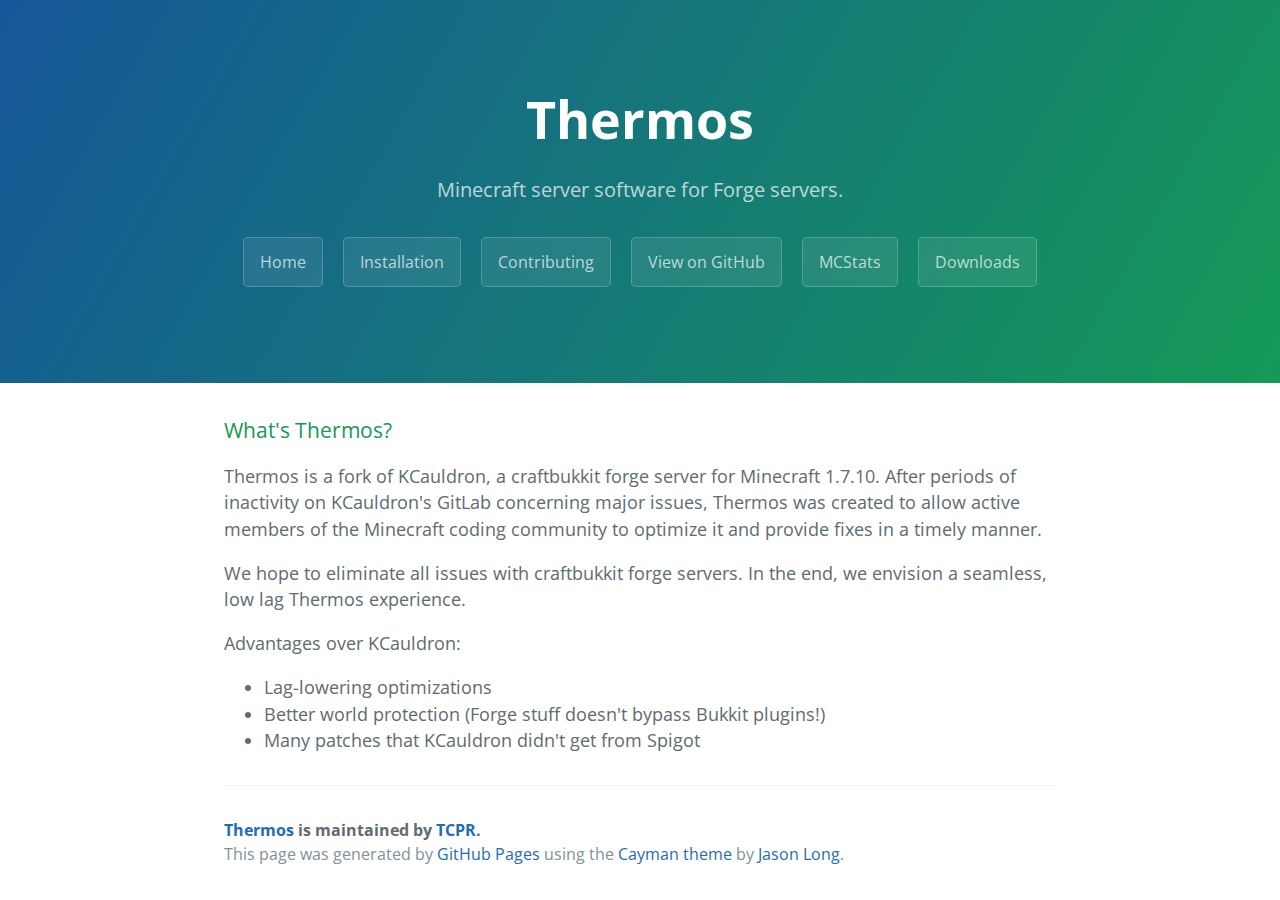
<file: index.html>
<!DOCTYPE html>
<html lang="en-us">
   <head>
      <meta charset="UTF-8">
      <title>Thermos by TCPR</title>
      <meta name="viewport" content="width=device-width, initial-scale=1">
      <link rel="stylesheet" type="text/css" href="stylesheets/normalize.css" media="screen">
      <link href='https://fonts.googleapis.com/css?family=Open+Sans:400,700' rel='stylesheet' type='text/css'>
      <link rel="stylesheet" type="text/css" href="stylesheets/stylesheet.css" media="screen">
      <link rel="stylesheet" type="text/css" href="stylesheets/github-light.css" media="screen">
   </head>
   <body>
      <section class="page-header">
         <h1 class="project-name">Thermos</h1>
         <h2 class="project-tagline">Minecraft server software for Forge servers.</h2>
         <a href="#" class="btn">Home</a>
         <a href="install" class="btn">Installation</a>
         <a href="contributing" class="btn">Contributing</a>
         <a href="https://github.com/TCPR/Thermos" class="btn" target="_blank">View on GitHub</a>
         <a href="http://mcstats.org/plugin/Thermos" class="btn" target="_blank">MCStats</a>
         <a href="https://tcpr.ca/downloads/thermos" class="btn" target="_blank">Downloads</a>
      </section>
      <section class="main-content">
         <h3>What's Thermos?</h3>
         <p>Thermos is a fork of KCauldron, a craftbukkit forge server for Minecraft 1.7.10. After periods of inactivity on KCauldron's GitLab concerning major issues, Thermos was created to allow active members of the Minecraft coding community to optimize it and provide fixes in a timely manner.</p>
         <p>We hope to eliminate all issues with craftbukkit forge servers. In the end, we envision a seamless, low lag Thermos experience.</p>
         <p>Advantages over KCauldron:</p>
         <ul>
            <li>Lag-lowering optimizations</li>
            <li>Better world protection (Forge stuff doesn't bypass Bukkit plugins!)</li>
            <li>Many patches that KCauldron didn't get from Spigot</li>
         </ul>
         <footer class="site-footer">
            <span class="site-footer-owner"><a href="https://github.com/TCPR/Thermos">Thermos</a> is maintained by <a href="https://github.com/TCPR">TCPR</a>.</span>
            <span class="site-footer-credits">This page was generated by <a href="https://pages.github.com">GitHub Pages</a> using the <a href="https://github.com/jasonlong/cayman-theme">Cayman theme</a> by <a href="https://twitter.com/jasonlong">Jason Long</a>.</span>
         </footer>
      </section>
   </body>
</html>
</file>
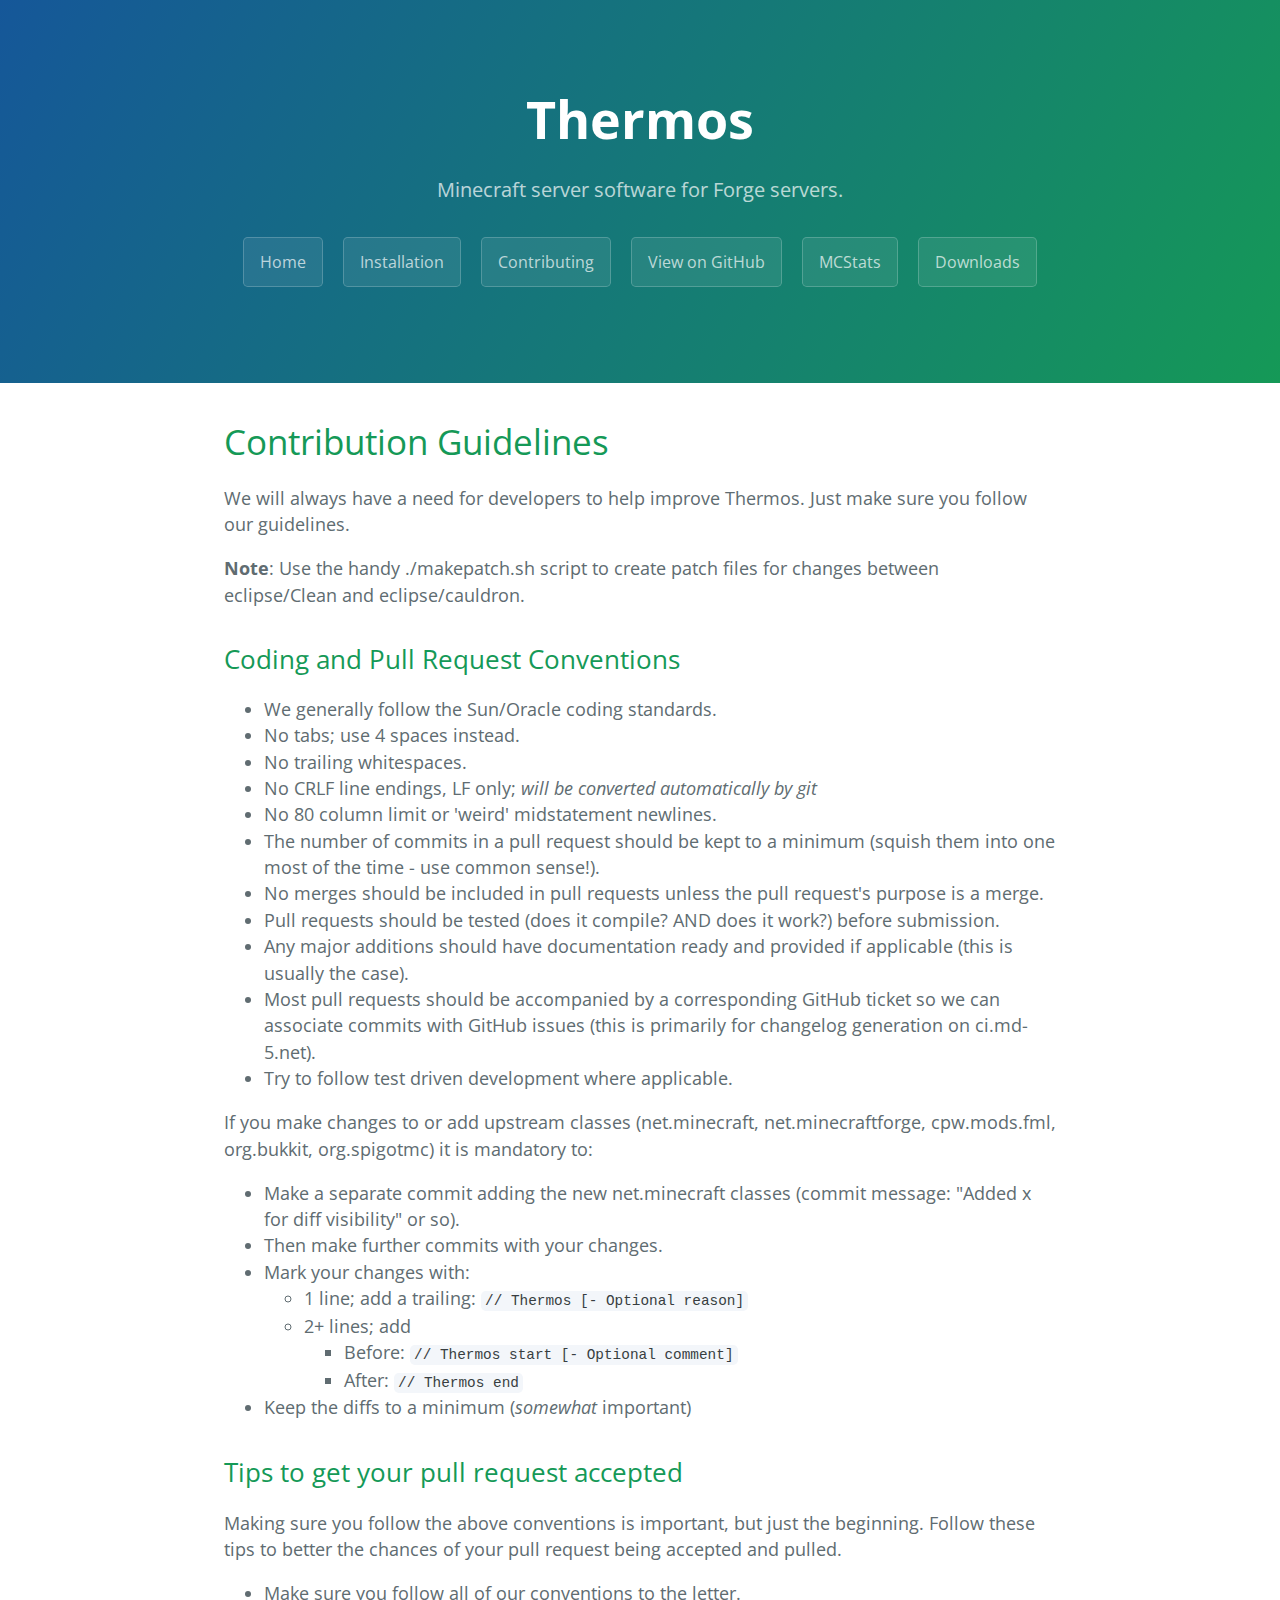
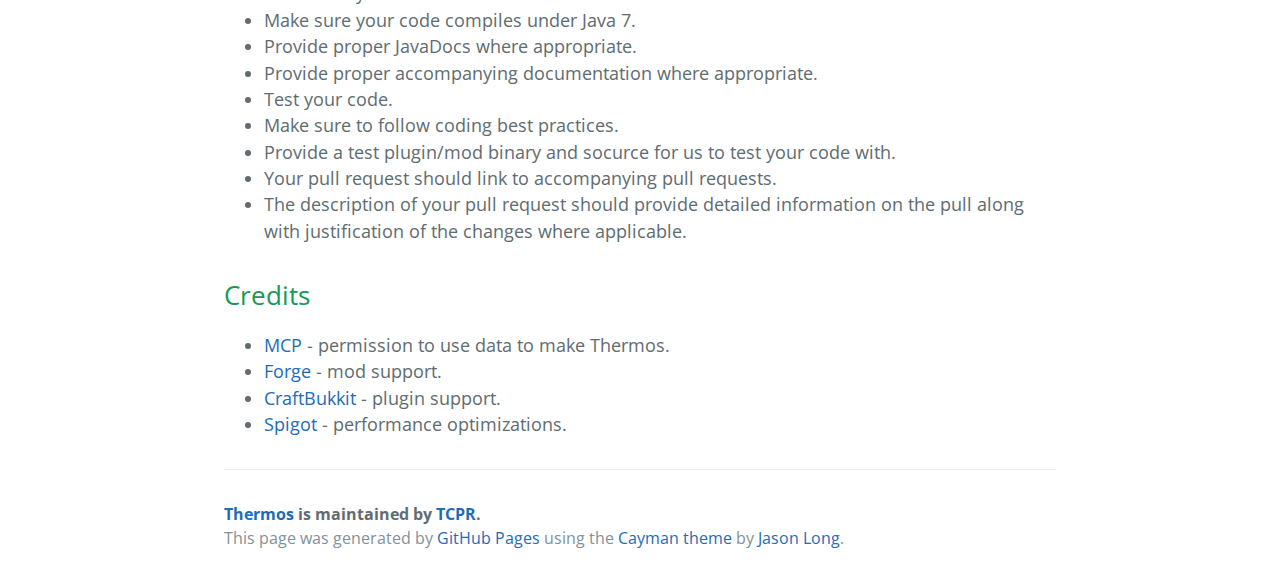
<file: contributing.html>
<!DOCTYPE html>
<html lang="en-us">
   <head>
      <meta charset="UTF-8">
      <title>Thermos by TCPR</title>
      <meta name="viewport" content="width=device-width, initial-scale=1">
      <link rel="stylesheet" type="text/css" href="stylesheets/normalize.css" media="screen">
      <link href='https://fonts.googleapis.com/css?family=Open+Sans:400,700' rel='stylesheet' type='text/css'>
      <link rel="stylesheet" type="text/css" href="stylesheets/stylesheet.css" media="screen">
      <link rel="stylesheet" type="text/css" href="stylesheets/github-light.css" media="screen">
   </head>
   <body>
      <section class="page-header">
         <h1 class="project-name">Thermos</h1>
         <h2 class="project-tagline">Minecraft server software for Forge servers.</h2>
         <a href="index" class="btn">Home</a>
         <a href="install" class="btn">Installation</a>
         <a href="#" class="btn">Contributing</a>
         <a href="https://github.com/TCPR/Thermos" class="btn" target="_blank">View on GitHub</a>
         <a href="http://mcstats.org/plugin/Thermos" class="btn" target="_blank">MCStats</a>
         <a href="https://tcpr.ca/downloads/thermos" class="btn" target="_blank">Downloads</a>
      </section>
      <section class="main-content">
         <h1>Contribution Guidelines</h1>
         <p>We will always have a need for developers to help improve Thermos. Just make sure you follow our guidelines.</p>
         <p><strong>Note</strong>: Use the handy ./makepatch.sh script to create patch files for changes between eclipse/Clean and eclipse/cauldron.</p>
         <h2>Coding and Pull Request Conventions</h2>
         <ul>
            <li>We generally follow the Sun/Oracle coding standards.</li>
            <li>No tabs; use 4 spaces instead.</li>
            <li>No trailing whitespaces.</li>
            <li>No CRLF line endings, LF only; <em>will be converted automatically by git</em></li>
            <li>No 80 column limit or 'weird' midstatement newlines.</li>
            <li>The number of commits in a pull request should be kept to a minimum (squish them into one most of the time - use common sense!).</li>
            <li>No merges should be included in pull requests unless the pull request's purpose is a merge.</li>
            <li>Pull requests should be tested (does it compile? AND does it work?) before submission.</li>
            <li>Any major additions should have documentation ready and provided if applicable (this is usually the case).</li>
            <li>Most pull requests should be accompanied by a corresponding GitHub ticket so we can associate commits with GitHub issues (this is primarily for changelog generation on ci.md-5.net).</li>
            <li>Try to follow test driven development where applicable.</li>
         </ul>
         <p>If you make changes to or add upstream classes (net.minecraft, net.minecraftforge, cpw.mods.fml, org.bukkit, org.spigotmc) it is mandatory to:</p>
         <ul>
            <li>Make a separate commit adding the new net.minecraft classes (commit message: "Added x for diff visibility" or so).</li>
            <li>Then make further commits with your changes.</li>
            <li>
               Mark your changes with:
               <ul>
                  <li>1 line; add a trailing: <code>// Thermos [- Optional reason]</code></li>
                  <li>
                     2+ lines; add
                     <ul>
                        <li>Before: <code>// Thermos start [- Optional comment]</code></li>
                        <li>After: <code>// Thermos end</code></li>
                     </ul>
                  </li>
               </ul>
            </li>
            <li>Keep the diffs to a minimum (<em>somewhat</em> important)</li>
         </ul>
         <h2>Tips to get your pull request accepted</h2>
         <p>Making sure you follow the above conventions is important, but just the beginning. Follow these tips to better the chances of your pull request being accepted and pulled.</p>
         <ul>
            <li>Make sure you follow all of our conventions to the letter.</li>
            <li>Make sure your code compiles under Java 7.</li>
            <li>Provide proper JavaDocs where appropriate.</li>
            <li>Provide proper accompanying documentation where appropriate.</li>
            <li>Test your code.</li>
            <li>Make sure to follow coding best practices.</li>
            <li>Provide a test plugin/mod binary and socurce for us to test your code with.</li>
            <li>Your pull request should link to accompanying pull requests.</li>
            <li>The description of your pull request should provide detailed information on the pull along with justification of the changes where applicable.</li>
         </ul>
         <h2>Credits</h2>
         <ul>
            <li><a href="http://mcp.ocean-labs.de">MCP</a> - permission to use data to make Thermos.</li>
            <li><a href="http://www.minecraftforge.net">Forge</a> - mod support.</li>
            <li><a href="http://bukkit.org">CraftBukkit</a> - plugin support.</li>
            <li><a href="http://www.spigotmc.org">Spigot</a> - performance optimizations.</li>
         </ul>
         <footer class="site-footer">
            <span class="site-footer-owner"><a href="https://github.com/TCPR/Thermos">Thermos</a> is maintained by <a href="https://github.com/TCPR">TCPR</a>.</span>
            <span class="site-footer-credits">This page was generated by <a href="https://pages.github.com">GitHub Pages</a> using the <a href="https://github.com/jasonlong/cayman-theme">Cayman theme</a> by <a href="https://twitter.com/jasonlong">Jason Long</a>.</span>
         </footer>
      </section>
   </body>
</html>
</file>
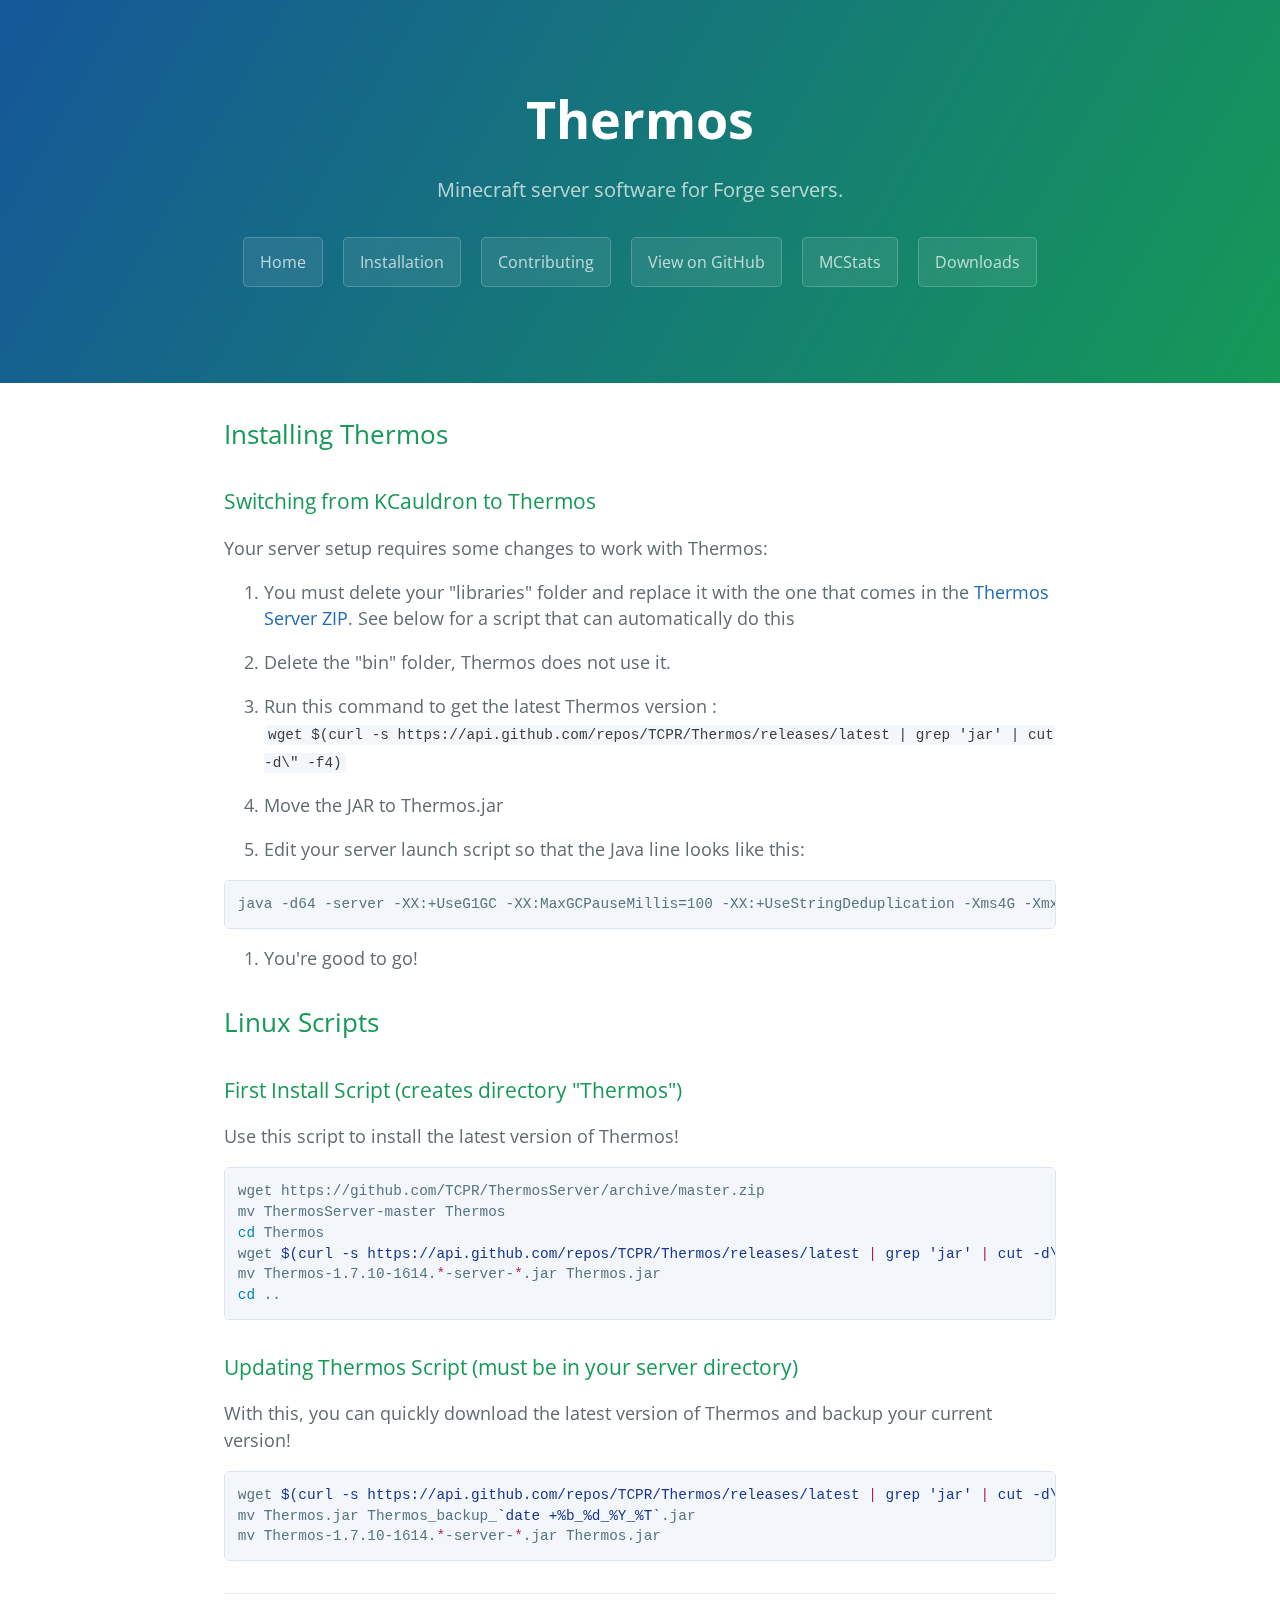
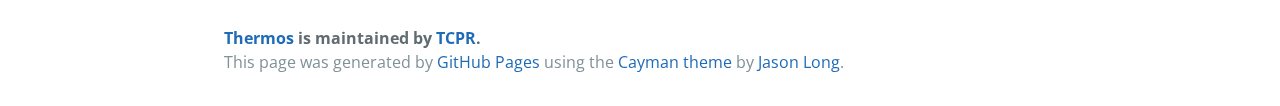
<file: install.html>
<!DOCTYPE html>
<html lang="en-us">
   <head>
      <meta charset="UTF-8">
      <title>Thermos by TCPR</title>
      <meta name="viewport" content="width=device-width, initial-scale=1">
      <link rel="stylesheet" type="text/css" href="stylesheets/normalize.css" media="screen">
      <link href='https://fonts.googleapis.com/css?family=Open+Sans:400,700' rel='stylesheet' type='text/css'>
      <link rel="stylesheet" type="text/css" href="stylesheets/stylesheet.css" media="screen">
      <link rel="stylesheet" type="text/css" href="stylesheets/github-light.css" media="screen">
   </head>
   <body>
      <section class="page-header">
         <h1 class="project-name">Thermos</h1>
         <h2 class="project-tagline">Minecraft server software for Forge servers.</h2>
         <a href="index" class="btn">Home</a>
         <a href="#" class="btn">Installation</a>
         <a href="contributing" class="btn">Contributing</a>
         <a href="https://github.com/TCPR/Thermos" class="btn" target="_blank">View on GitHub</a>
         <a href="http://mcstats.org/plugin/Thermos" class="btn" target="_blank">MCStats</a>
         <a href="https://tcpr.ca/downloads/thermos" class="btn" target="_blank">Downloads</a>
      </section>
      <section class="main-content">
         <h2>Installing Thermos</h2>
         <h3>Switching from KCauldron to Thermos</h3>
         <p>Your server setup requires some changes to work with Thermos:</p>
         <ol>
            <li>
               <p>You must delete your "libraries" folder and replace it with the one that comes in the <a href="https://github.com/TCPR/ThermosServer/archive/master.zip">Thermos Server ZIP</a>.
                  See below for a script that can automatically do this
               </p>
            </li>
            <li>
               <p>Delete the "bin" folder, Thermos does not use it.</p>
            </li>
            <li>
               <p>Run this command to get the latest Thermos version :<br/><code>wget $(curl -s https://api.github.com/repos/TCPR/Thermos/releases/latest | grep 'jar' | cut -d\" -f4)</code></p>
            </li>
            <li>
               <p>Move the JAR to Thermos.jar</p>
            </li>
            <li>
               <p>Edit your server launch script so that the Java line looks like this:</p>
            </li>
         </ol>
         <div class="highlight highlight-source-shell">
            <pre>java -d64 -server -XX:+UseG1GC -XX:MaxGCPauseMillis=100 -XX:+UseStringDeduplication -Xms4G -Xmx4G -XX:hashCode=5 -Dfile.encoding=UTF-8 -jar Thermos.jar nogui</pre>
         </div>
         <ol>
            <li>You're good to go!</li>
         </ol>
         <h2>Linux Scripts</h2>
         <h3>First Install Script (creates directory "Thermos")</h3>
         <p>Use this script to install the latest version of Thermos!</p>
         <div class="highlight highlight-source-shell">
            <pre>wget https://github.com/TCPR/ThermosServer/archive/master.zip
mv ThermosServer-master Thermos
<span class="pl-c1">cd</span> Thermos
wget <span class="pl-s"><span class="pl-pds">$(</span>curl -s https://api.github.com/repos/TCPR/Thermos/releases/latest <span class="pl-k">|</span> grep <span class="pl-s"><span class="pl-pds">'</span>jar<span class="pl-pds">'</span></span> <span class="pl-k">|</span> cut -d<span class="pl-cce">\"</span> -f4<span class="pl-pds">)</span></span> 
mv Thermos-1.7.10-1614.<span class="pl-k">*</span>-server-<span class="pl-k">*</span>.jar Thermos.jar
<span class="pl-c1">cd</span> ..</pre>
         </div>
         <h3>Updating Thermos Script (must be in your server directory)</h3>
         <p>With this, you can quickly download the latest version of Thermos and backup your current version!</p>
         <div class="highlight highlight-source-shell">
            <pre>wget <span class="pl-s"><span class="pl-pds">$(</span>curl -s https://api.github.com/repos/TCPR/Thermos/releases/latest <span class="pl-k">|</span> grep <span class="pl-s"><span class="pl-pds">'</span>jar<span class="pl-pds">'</span></span> <span class="pl-k">|</span> cut -d<span class="pl-cce">\"</span> -f4<span class="pl-pds">)</span></span> 
mv Thermos.jar Thermos_backup_<span class="pl-s"><span class="pl-pds">`</span>date +%b_%d_%Y_%T<span class="pl-pds">`</span></span>.jar
mv Thermos-1.7.10-1614.<span class="pl-k">*</span>-server-<span class="pl-k">*</span>.jar Thermos.jar</pre>
         </div>
         <footer class="site-footer">
            <span class="site-footer-owner"><a href="https://github.com/TCPR/Thermos">Thermos</a> is maintained by <a href="https://github.com/TCPR">TCPR</a>.</span>
            <span class="site-footer-credits">This page was generated by <a href="https://pages.github.com">GitHub Pages</a> using the <a href="https://github.com/jasonlong/cayman-theme">Cayman theme</a> by <a href="https://twitter.com/jasonlong">Jason Long</a>.</span>
         </footer>
      </section>
   </body>
</html>
</file>
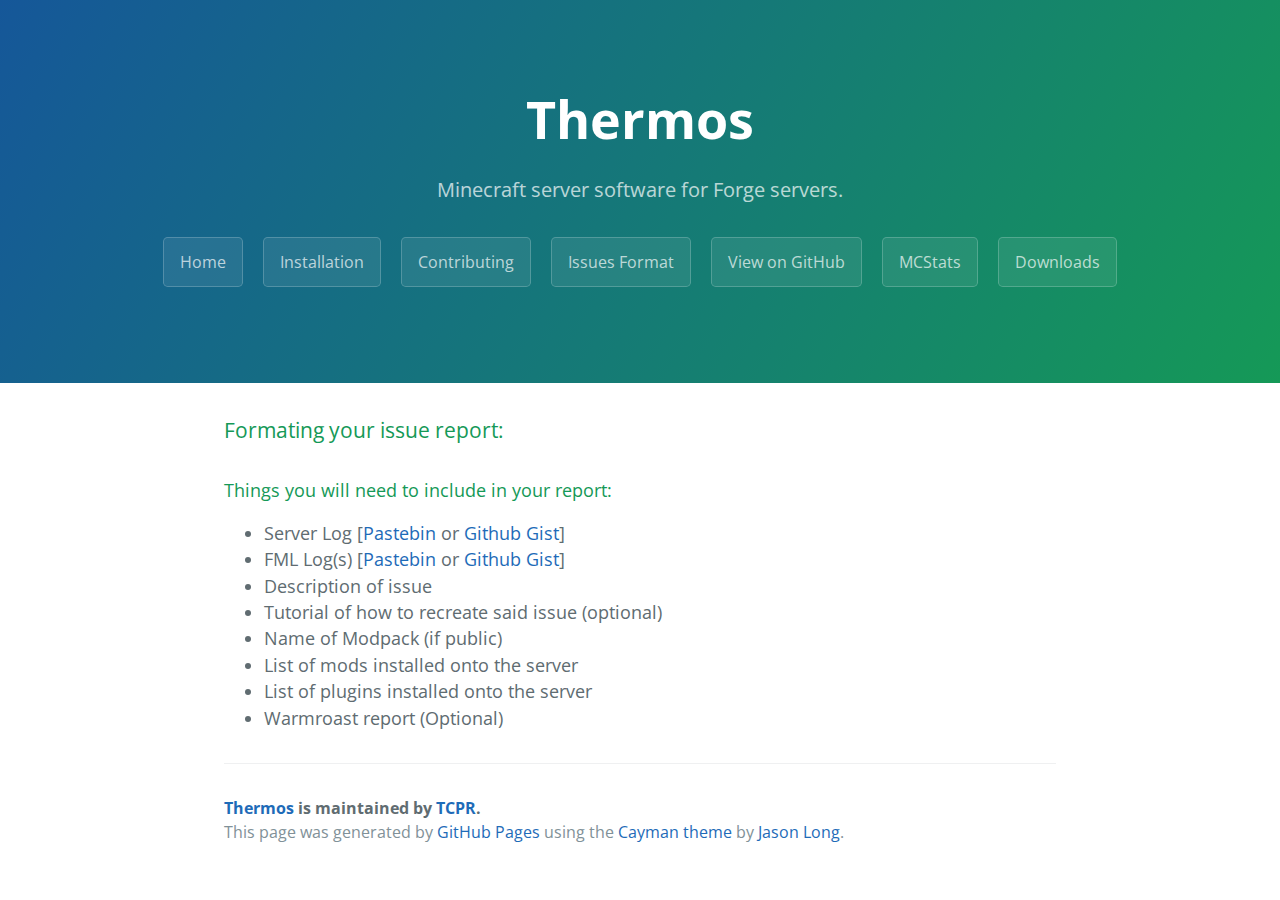
<file: issues.html>
<!DOCTYPE html>
<html lang="en-us">
   <head>
      <meta charset="UTF-8">
      <title>Thermos by TCPR</title>
      <meta name="viewport" content="width=device-width, initial-scale=1">
      <link rel="stylesheet" type="text/css" href="stylesheets/normalize.css" media="screen">
      <link href='https://fonts.googleapis.com/css?family=Open+Sans:400,700' rel='stylesheet' type='text/css'>
      <link rel="stylesheet" type="text/css" href="stylesheets/stylesheet.css" media="screen">
      <link rel="stylesheet" type="text/css" href="stylesheets/github-light.css" media="screen">
   </head>
   <body>
      <section class="page-header">
         <h1 class="project-name">Thermos</h1>
         <h2 class="project-tagline">Minecraft server software for Forge servers.</h2>
         <a href="index" class="btn">Home</a>
         <a href="install" class="btn">Installation</a>
         <a href="contributing" class="btn">Contributing</a>
         <a href="#" class="btn">Issues Format</a>
         <a href="https://github.com/TCPR/Thermos" class="btn" target="_blank">View on GitHub</a>
         <a href="http://mcstats.org/plugin/Thermos" class="btn" target="_blank">MCStats</a>
         <a href="https://tcpr.ca/downloads/thermos" class="btn" target="_blank">Downloads</a>
      </section>
      <section class="main-content">
         <h3>Formating your issue report:</h3>
         <h4>Things you will need to include in your report:</h4>
         <ul>
            <li>Server Log [<a href="http://pastebin.com/" target="_blank">Pastebin</a> or <a href="https://gist.github.com/" target="_blank">Github Gist</a>]</li>
            <li>FML Log(s) [<a href="http://pastebin.com/" target="_blank">Pastebin</a> or <a href="https://gist.github.com/" target="_blank">Github Gist</a>]</li>
            <li>Description of issue</li>
            <li>Tutorial of how to recreate said issue (optional)</li>
            <li>Name of Modpack (if public)</li>
            <li>List of mods installed onto the server</li>
            <li>List of plugins installed onto the server</li>
            <li>Warmroast report (Optional)</li>
         </ul>
         <footer class="site-footer">
            <span class="site-footer-owner"><a href="https://github.com/TCPR/Thermos">Thermos</a> is maintained by <a href="https://github.com/TCPR">TCPR</a>.</span>
            <span class="site-footer-credits">This page was generated by <a href="https://pages.github.com">GitHub Pages</a> using the <a href="https://github.com/jasonlong/cayman-theme">Cayman theme</a> by <a href="https://twitter.com/jasonlong">Jason Long</a>.</span>
         </footer>
      </section>
   </body>
</html>
</file>
<file: stylesheets/stylesheet.css>
* {
  box-sizing: border-box; }

body {
  padding: 0;
  margin: 0;
  font-family: "Open Sans", "Helvetica Neue", Helvetica, Arial, sans-serif;
  font-size: 16px;
  line-height: 1.5;
  color: #606c71; }

a {
  color: #1e6bb8;
  text-decoration: none; }
  a:hover {
    text-decoration: underline; }

.btn {
  display: inline-block;
  margin-bottom: 1rem;
  color: rgba(255, 255, 255, 0.7);
  background-color: rgba(255, 255, 255, 0.08);
  border-color: rgba(255, 255, 255, 0.2);
  border-style: solid;
  border-width: 1px;
  border-radius: 0.3rem;
  transition: color 0.2s, background-color 0.2s, border-color 0.2s; }
  .btn + .btn {
    margin-left: 1rem; }

.btn:hover {
  color: rgba(255, 255, 255, 0.8);
  text-decoration: none;
  background-color: rgba(255, 255, 255, 0.2);
  border-color: rgba(255, 255, 255, 0.3); }

@media screen and (min-width: 64em) {
  .btn {
    padding: 0.75rem 1rem; } }

@media screen and (min-width: 42em) and (max-width: 64em) {
  .btn {
    padding: 0.6rem 0.9rem;
    font-size: 0.9rem; } }

@media screen and (max-width: 42em) {
  .btn {
    display: block;
    width: 100%;
    padding: 0.75rem;
    font-size: 0.9rem; }
    .btn + .btn {
      margin-top: 1rem;
      margin-left: 0; } }

.page-header {
  color: #fff;
  text-align: center;
  background-color: #159957;
  background-image: linear-gradient(120deg, #155799, #159957); }

@media screen and (min-width: 64em) {
  .page-header {
    padding: 5rem 6rem; } }

@media screen and (min-width: 42em) and (max-width: 64em) {
  .page-header {
    padding: 3rem 4rem; } }

@media screen and (max-width: 42em) {
  .page-header {
    padding: 2rem 1rem; } }

.project-name {
  margin-top: 0;
  margin-bottom: 0.1rem; }

@media screen and (min-width: 64em) {
  .project-name {
    font-size: 3.25rem; } }

@media screen and (min-width: 42em) and (max-width: 64em) {
  .project-name {
    font-size: 2.25rem; } }

@media screen and (max-width: 42em) {
  .project-name {
    font-size: 1.75rem; } }

.project-tagline {
  margin-bottom: 2rem;
  font-weight: normal;
  opacity: 0.7; }

@media screen and (min-width: 64em) {
  .project-tagline {
    font-size: 1.25rem; } }

@media screen and (min-width: 42em) and (max-width: 64em) {
  .project-tagline {
    font-size: 1.15rem; } }

@media screen and (max-width: 42em) {
  .project-tagline {
    font-size: 1rem; } }

.main-content :first-child {
  margin-top: 0; }
.main-content img {
  max-width: 100%; }
.main-content h1, .main-content h2, .main-content h3, .main-content h4, .main-content h5, .main-content h6 {
  margin-top: 2rem;
  margin-bottom: 1rem;
  font-weight: normal;
  color: #159957; }
.main-content p {
  margin-bottom: 1em; }
.main-content code {
  padding: 2px 4px;
  font-family: Consolas, "Liberation Mono", Menlo, Courier, monospace;
  font-size: 0.9rem;
  color: #383e41;
  background-color: #f3f6fa;
  border-radius: 0.3rem; }
.main-content pre {
  padding: 0.8rem;
  margin-top: 0;
  margin-bottom: 1rem;
  font: 1rem Consolas, "Liberation Mono", Menlo, Courier, monospace;
  color: #567482;
  word-wrap: normal;
  background-color: #f3f6fa;
  border: solid 1px #dce6f0;
  border-radius: 0.3rem; }
  .main-content pre > code {
    padding: 0;
    margin: 0;
    font-size: 0.9rem;
    color: #567482;
    word-break: normal;
    white-space: pre;
    background: transparent;
    border: 0; }
.main-content .highlight {
  margin-bottom: 1rem; }
  .main-content .highlight pre {
    margin-bottom: 0;
    word-break: normal; }
.main-content .highlight pre, .main-content pre {
  padding: 0.8rem;
  overflow: auto;
  font-size: 0.9rem;
  line-height: 1.45;
  border-radius: 0.3rem; }
.main-content pre code, .main-content pre tt {
  display: inline;
  max-width: initial;
  padding: 0;
  margin: 0;
  overflow: initial;
  line-height: inherit;
  word-wrap: normal;
  background-color: transparent;
  border: 0; }
  .main-content pre code:before, .main-content pre code:after, .main-content pre tt:before, .main-content pre tt:after {
    content: normal; }
.main-content ul, .main-content ol {
  margin-top: 0; }
.main-content blockquote {
  padding: 0 1rem;
  margin-left: 0;
  color: #819198;
  border-left: 0.3rem solid #dce6f0; }
  .main-content blockquote > :first-child {
    margin-top: 0; }
  .main-content blockquote > :last-child {
    margin-bottom: 0; }
.main-content table {
  display: block;
  width: 100%;
  overflow: auto;
  word-break: normal;
  word-break: keep-all; }
  .main-content table th {
    font-weight: bold; }
  .main-content table th, .main-content table td {
    padding: 0.5rem 1rem;
    border: 1px solid #e9ebec; }
.main-content dl {
  padding: 0; }
  .main-content dl dt {
    padding: 0;
    margin-top: 1rem;
    font-size: 1rem;
    font-weight: bold; }
  .main-content dl dd {
    padding: 0;
    margin-bottom: 1rem; }
.main-content hr {
  height: 2px;
  padding: 0;
  margin: 1rem 0;
  background-color: #eff0f1;
  border: 0; }

@media screen and (min-width: 64em) {
  .main-content {
    max-width: 64rem;
    padding: 2rem 6rem;
    margin: 0 auto;
    font-size: 1.1rem; } }

@media screen and (min-width: 42em) and (max-width: 64em) {
  .main-content {
    padding: 2rem 4rem;
    font-size: 1.1rem; } }

@media screen and (max-width: 42em) {
  .main-content {
    padding: 2rem 1rem;
    font-size: 1rem; } }

.site-footer {
  padding-top: 2rem;
  margin-top: 2rem;
  border-top: solid 1px #eff0f1; }

.site-footer-owner {
  display: block;
  font-weight: bold; }

.site-footer-credits {
  color: #819198; }

@media screen and (min-width: 64em) {
  .site-footer {
    font-size: 1rem; } }

@media screen and (min-width: 42em) and (max-width: 64em) {
  .site-footer {
    font-size: 1rem; } }

@media screen and (max-width: 42em) {
  .site-footer {
    font-size: 0.9rem; } }
</file>
<file: stylesheets/github-light.css>
/*
   Copyright 2014 GitHub Inc.

   Licensed under the Apache License, Version 2.0 (the "License");
   you may not use this file except in compliance with the License.
   You may obtain a copy of the License at

       http://www.apache.org/licenses/LICENSE-2.0

   Unless required by applicable law or agreed to in writing, software
   distributed under the License is distributed on an "AS IS" BASIS,
   WITHOUT WARRANTIES OR CONDITIONS OF ANY KIND, either express or implied.
   See the License for the specific language governing permissions and
   limitations under the License.

*/

.pl-c /* comment */ {
  color: #969896;
}

.pl-c1      /* constant, markup.raw, meta.diff.header, meta.module-reference, meta.property-name, support, support.constant, support.variable, variable.other.constant */,
.pl-s .pl-v /* string variable */ {
  color: #0086b3;
}

.pl-e  /* entity */,
.pl-en /* entity.name */ {
  color: #795da3;
}

.pl-s .pl-s1 /* string source */,
.pl-smi      /* storage.modifier.import, storage.modifier.package, storage.type.java, variable.other, variable.parameter.function */ {
  color: #333;
}

.pl-ent /* entity.name.tag */ {
  color: #63a35c;
}

.pl-k /* keyword, storage, storage.type */ {
  color: #a71d5d;
}

.pl-pds              /* punctuation.definition.string, string.regexp.character-class */,
.pl-s                /* string */,
.pl-s .pl-pse .pl-s1 /* string punctuation.section.embedded source */,
.pl-sr               /* string.regexp */,
.pl-sr .pl-cce       /* string.regexp constant.character.escape */,
.pl-sr .pl-sra       /* string.regexp string.regexp.arbitrary-repitition */,
.pl-sr .pl-sre       /* string.regexp source.ruby.embedded */ {
  color: #183691;
}

.pl-v /* variable */ {
  color: #ed6a43;
}

.pl-id /* invalid.deprecated */ {
  color: #b52a1d;
}

.pl-ii /* invalid.illegal */ {
  background-color: #b52a1d;
  color: #f8f8f8;
}

.pl-sr .pl-cce /* string.regexp constant.character.escape */ {
  color: #63a35c;
  font-weight: bold;
}

.pl-ml /* markup.list */ {
  color: #693a17;
}

.pl-mh        /* markup.heading */,
.pl-mh .pl-en /* markup.heading entity.name */,
.pl-ms        /* meta.separator */ {
  color: #1d3e81;
  font-weight: bold;
}

.pl-mq /* markup.quote */ {
  color: #008080;
}

.pl-mi /* markup.italic */ {
  color: #333;
  font-style: italic;
}

.pl-mb /* markup.bold */ {
  color: #333;
  font-weight: bold;
}

.pl-md /* markup.deleted, meta.diff.header.from-file */ {
  background-color: #ffecec;
  color: #bd2c00;
}

.pl-mi1 /* markup.inserted, meta.diff.header.to-file */ {
  background-color: #eaffea;
  color: #55a532;
}

.pl-mdr /* meta.diff.range */ {
  color: #795da3;
  font-weight: bold;
}

.pl-mo /* meta.output */ {
  color: #1d3e81;
}
</file>
